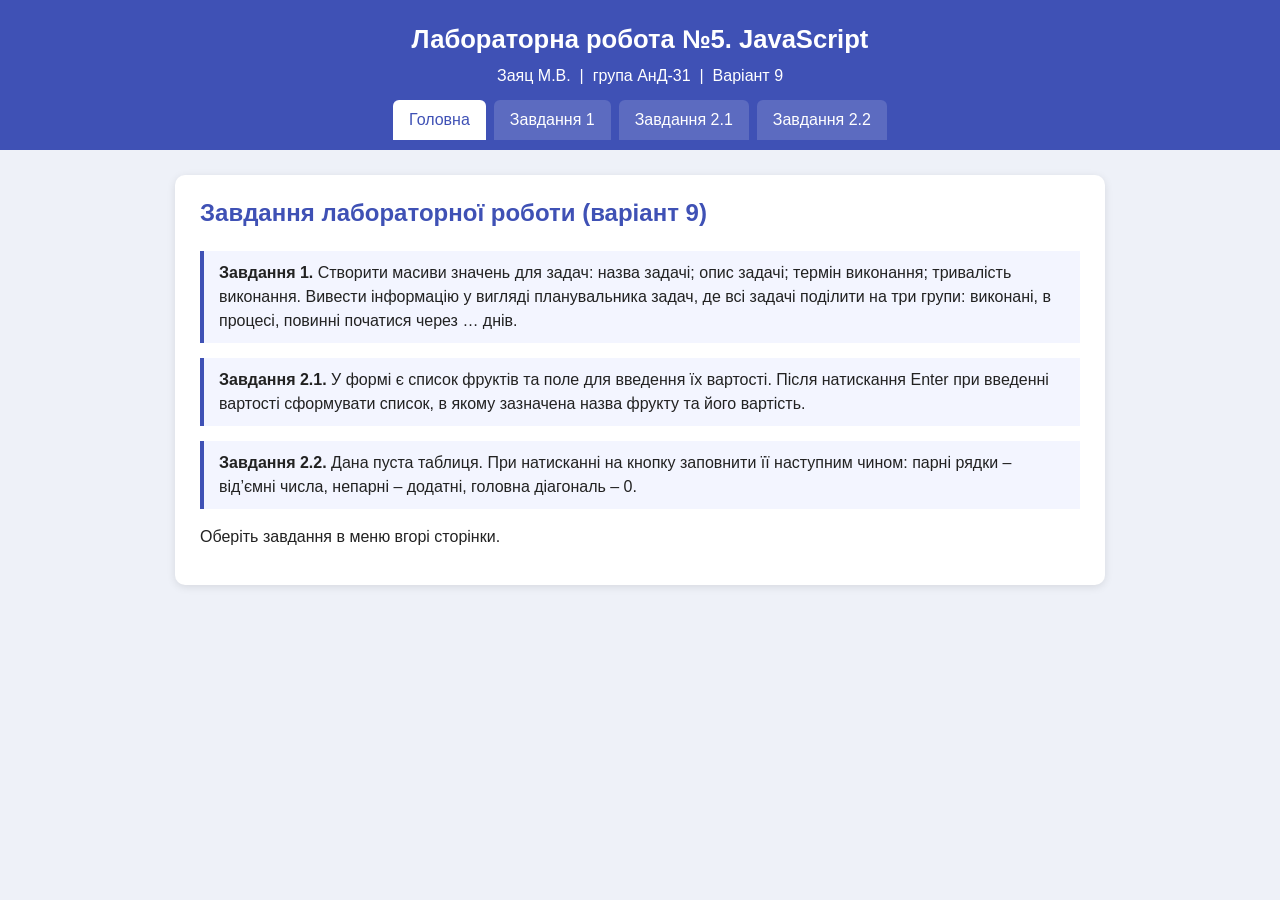
<file: index.html>
<!DOCTYPE html>
<html lang="uk">
<head>
    <meta charset="UTF-8">
    <meta name="viewport" content="width=device-width, initial-scale=1.0">
    <title>Лабораторна робота №5</title>
    <link rel="stylesheet" href="css/style.css">
</head>
<body>
    <header class="header">
        <h1>Лабораторна робота №5. JavaScript</h1>
        <p>Заяц М.В. &nbsp;|&nbsp; група АнД-31 &nbsp;|&nbsp; Варіант 9</p>
        <ul class="main-menu">
            <li><a href="index.html" class="active">Головна</a></li>
            <li><a href="task1.html">Завдання 1</a></li>
            <li><a href="task2_1.html">Завдання 2.1</a></li>
            <li><a href="task2_2.html">Завдання 2.2</a></li>
        </ul>
    </header>
    <main class="container">
        <section class="task">
            <h2>Завдання лабораторної роботи (варіант 9)</h2>
            <div class="task-text"><b>Завдання 1.</b> Створити масиви значень для задач: назва задачі; опис задачі; термін виконання; тривалість виконання. Вивести інформацію у вигляді планувальника задач, де всі задачі поділити на три групи: виконані, в процесі, повинні початися через … днів.</div>
            <div class="task-text"><b>Завдання 2.1.</b> У формі є список фруктів та поле для введення їх вартості. Після натискання Enter при введенні вартості сформувати список, в якому зазначена назва фрукту та його вартість.</div>
            <div class="task-text"><b>Завдання 2.2.</b> Дана пуста таблиця. При натисканні на кнопку заповнити її наступним чином: парні рядки – від’ємні числа, непарні – додатні, головна діагональ – 0.</div>
            <p>Оберіть завдання в меню вгорі сторінки.</p>
        </section>
    </main>
</body>
</html>
</file>
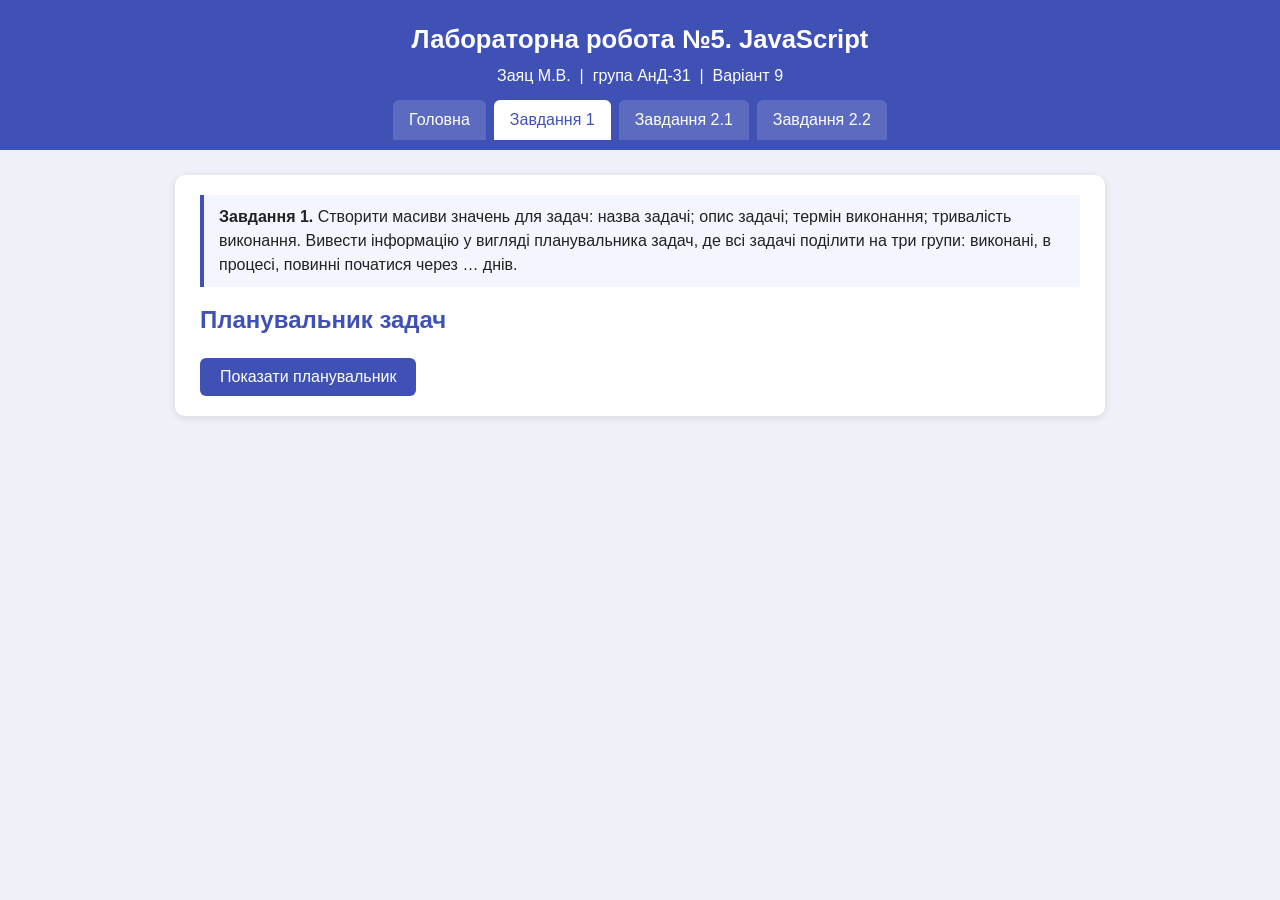
<file: task1.html>
<!DOCTYPE html>
<html lang="uk">
<head>
    <meta charset="UTF-8">
    <meta name="viewport" content="width=device-width, initial-scale=1.0">
    <title>Завдання 1</title>
    <link rel="stylesheet" href="css/style.css">
    <script src="js/task1.js" defer></script>
</head>
<body>
    <header class="header">
        <h1>Лабораторна робота №5. JavaScript</h1>
        <p>Заяц М.В. &nbsp;|&nbsp; група АнД-31 &nbsp;|&nbsp; Варіант 9</p>
        <ul class="main-menu">
            <li><a href="index.html">Головна</a></li>
            <li><a href="task1.html" class="active">Завдання 1</a></li>
            <li><a href="task2_1.html">Завдання 2.1</a></li>
            <li><a href="task2_2.html">Завдання 2.2</a></li>
        </ul>
    </header>
    <main class="container">
        <section class="task">
            <div class="task-text"><b>Завдання 1.</b> Створити масиви значень для задач: назва задачі; опис задачі; термін виконання; тривалість виконання. Вивести інформацію у вигляді планувальника задач, де всі задачі поділити на три групи: виконані, в процесі, повинні початися через … днів.</div>
            <h2>Планувальник задач</h2>
            <button class="btn" onclick="ras()">Показати планувальник</button>
            <div id="rezult"></div>
        </section>
    </main>
</body>
</html>
</file>
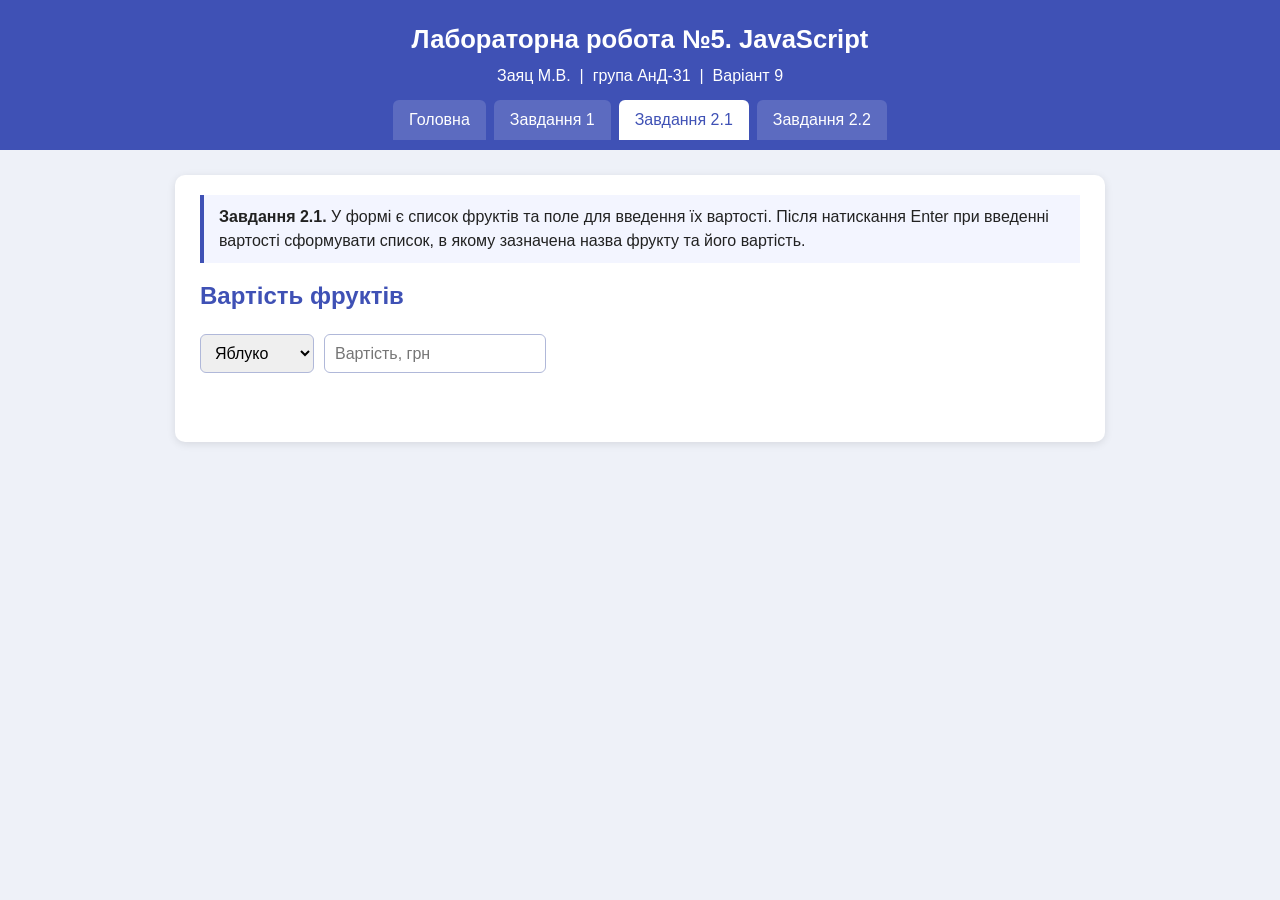
<file: task2_1.html>
<!DOCTYPE html>
<html lang="uk">
<head>
    <meta charset="UTF-8">
    <meta name="viewport" content="width=device-width, initial-scale=1.0">
    <title>Завдання 2.1</title>
    <link rel="stylesheet" href="css/style.css">
    <script src="js/task2_1.js" defer></script>
</head>
<body>
    <header class="header">
        <h1>Лабораторна робота №5. JavaScript</h1>
        <p>Заяц М.В. &nbsp;|&nbsp; група АнД-31 &nbsp;|&nbsp; Варіант 9</p>
        <ul class="main-menu">
            <li><a href="index.html">Головна</a></li>
            <li><a href="task1.html">Завдання 1</a></li>
            <li><a href="task2_1.html" class="active">Завдання 2.1</a></li>
            <li><a href="task2_2.html">Завдання 2.2</a></li>
        </ul>
    </header>
    <main class="container">
        <section class="task">
            <div class="task-text"><b>Завдання 2.1.</b> У формі є список фруктів та поле для введення їх вартості. Після натискання Enter при введенні вартості сформувати список, в якому зазначена назва фрукту та його вартість.</div>
            <h2>Вартість фруктів</h2>
            <div class="form-row">
                <select id="fruit-select">
                    <option>Яблуко</option>
                    <option>Груша</option>
                    <option>Банан</option>
                    <option>Апельсин</option>
                    <option>Виноград</option>
                    <option>Слива</option>
                </select>
                <input type="number" id="price-input" placeholder="Вартість, грн" min="0" step="0.01">
            </div>
            <p class="error" id="error"></p>
            <ul id="fruit-list"></ul>
        </section>
    </main>
</body>
</html>
</file>
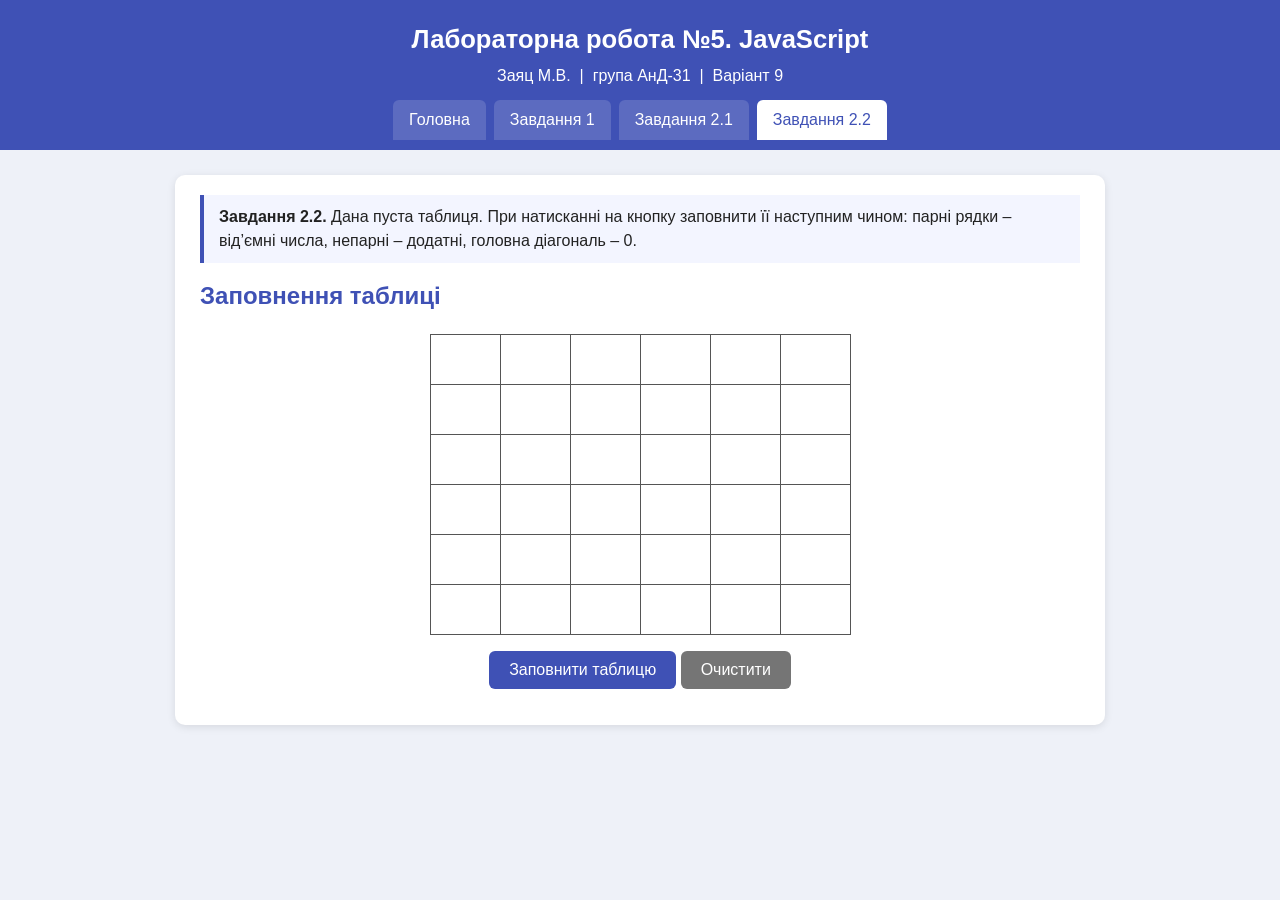
<file: task2_2.html>
<!DOCTYPE html>
<html lang="uk">
<head>
    <meta charset="UTF-8">
    <meta name="viewport" content="width=device-width, initial-scale=1.0">
    <title>Завдання 2.2</title>
    <link rel="stylesheet" href="css/style.css">
    <script src="js/task2_2.js" defer></script>
</head>
<body>
    <header class="header">
        <h1>Лабораторна робота №5. JavaScript</h1>
        <p>Заяц М.В. &nbsp;|&nbsp; група АнД-31 &nbsp;|&nbsp; Варіант 9</p>
        <ul class="main-menu">
            <li><a href="index.html">Головна</a></li>
            <li><a href="task1.html">Завдання 1</a></li>
            <li><a href="task2_1.html">Завдання 2.1</a></li>
            <li><a href="task2_2.html" class="active">Завдання 2.2</a></li>
        </ul>
    </header>
    <main class="container">
        <section class="task">
            <div class="task-text"><b>Завдання 2.2.</b> Дана пуста таблиця. При натисканні на кнопку заповнити її наступним чином: парні рядки – від’ємні числа, непарні – додатні, головна діагональ – 0.</div>
            <h2>Заповнення таблиці</h2>
            <table id="num-table">
                <tr><td></td><td></td><td></td><td></td><td></td><td></td></tr>
                <tr><td></td><td></td><td></td><td></td><td></td><td></td></tr>
                <tr><td></td><td></td><td></td><td></td><td></td><td></td></tr>
                <tr><td></td><td></td><td></td><td></td><td></td><td></td></tr>
                <tr><td></td><td></td><td></td><td></td><td></td><td></td></tr>
                <tr><td></td><td></td><td></td><td></td><td></td><td></td></tr>
            </table>
            <p class="center">
                <button class="btn" onclick="fillTable()">Заповнити таблицю</button>
                <button class="btn btn-gray" onclick="clearTable()">Очистити</button>
            </p>
        </section>
    </main>
</body>
</html>
</file>
<file: css/style.css>
/* Загальні стилі */
* { box-sizing: border-box; }

body {
    margin: 0;
    font-family: "Segoe UI", Arial, sans-serif;
    background: #eef1f8;
    color: #222;
    line-height: 1.5;
}

/* Шапка сторінки */
.header {
    background: #3f51b5;
    color: #fff;
    text-align: center;
    padding: 20px 15px 10px;
}
.header h1 { margin: 0 0 6px; font-size: 1.6rem; }
.header p  { margin: 0 0 12px; font-size: 1rem; }

/* Головне меню */
.main-menu {
    list-style: none;
    margin: 0;
    padding: 0;
    display: flex;
    flex-wrap: wrap;
    justify-content: center;
    gap: 8px;
}
.main-menu a {
    display: block;
    padding: 8px 16px;
    color: #fff;
    text-decoration: none;
    border-radius: 6px 6px 0 0;
    background: rgba(255, 255, 255, 0.15);
}
.main-menu a:hover,
.main-menu a.active { background: #fff; color: #3f51b5; }

/* Основний вміст */
.container {
    max-width: 960px;
    margin: 25px auto;
    padding: 0 15px;
}
.task {
    background: #fff;
    border-radius: 10px;
    padding: 20px 25px;
    margin-bottom: 20px;
    box-shadow: 0 2px 8px rgba(0, 0, 0, 0.1);
}
.task-text {
    border-left: 4px solid #3f51b5;
    background: #f3f5ff;
    padding: 10px 15px;
    margin-bottom: 15px;
}
h2 { margin-top: 0; color: #3f51b5; }

/* Кнопки та поля вводу */
.btn {
    background: #3f51b5;
    color: #fff;
    border: none;
    border-radius: 6px;
    padding: 10px 20px;
    font-size: 1rem;
    cursor: pointer;
}
.btn:hover { background: #303f9f; }
.btn-gray { background: #757575; }
.btn-gray:hover { background: #5f5f5f; }

input, select {
    padding: 9px 10px;
    font-size: 1rem;
    border: 1px solid #b0b8d9;
    border-radius: 6px;
}

/* Завдання 1: планувальник задач */
.planner {
    display: grid;
    grid-template-columns: repeat(3, 1fr);
    gap: 15px;
    margin-top: 20px;
}
.column { border-radius: 8px; padding: 10px; background: #f7f7f7; }
.column h3 { margin: 0 0 10px; text-align: center; }
.column.done        { border-top: 5px solid #43a047; }
.column.in-progress { border-top: 5px solid #fb8c00; }
.column.upcoming    { border-top: 5px solid #1e88e5; }

.card {
    background: #fff;
    border-radius: 6px;
    padding: 10px 12px;
    margin-bottom: 10px;
    box-shadow: 0 1px 4px rgba(0, 0, 0, 0.15);
    font-size: 0.92rem;
}
.card h4 { margin: 0 0 4px; }
.card p  { margin: 2px 0; }
.card .status { font-weight: 600; margin-top: 6px; }
.done .status        { color: #2e7d32; }
.in-progress .status { color: #e65100; }
.upcoming .status    { color: #1565c0; }
.empty { text-align: center; color: #888; }

/* Завдання 2.1: список фруктів */
.form-row {
    display: flex;
    flex-wrap: wrap;
    gap: 10px;
    margin-bottom: 10px;
}
.error { color: #c62828; min-height: 1.4em; margin: 5px 0; }
#fruit-list li { padding: 4px 0; font-size: 1.05rem; }

/* Завдання 2.2: таблиця */
table { border-collapse: collapse; margin: 15px auto; }
td {
    width: 70px;
    height: 50px;
    text-align: center;
    border: 1px solid #555;
    font-size: 1.1rem;
}
td.negative { background: #ffcdd2; }
td.positive { background: #c8e6c9; }
td.zero     { background: #e0e0e0; font-weight: bold; }
.center { text-align: center; }

/* Адаптивність */
@media (max-width: 800px) {
    .planner { grid-template-columns: 1fr; }
}
@media (max-width: 500px) {
    .header h1 { font-size: 1.2rem; }
    .task { padding: 15px; }
    td { width: 45px; height: 40px; font-size: 0.9rem; }
    .btn, input, select { width: 100%; }
}
</file>
